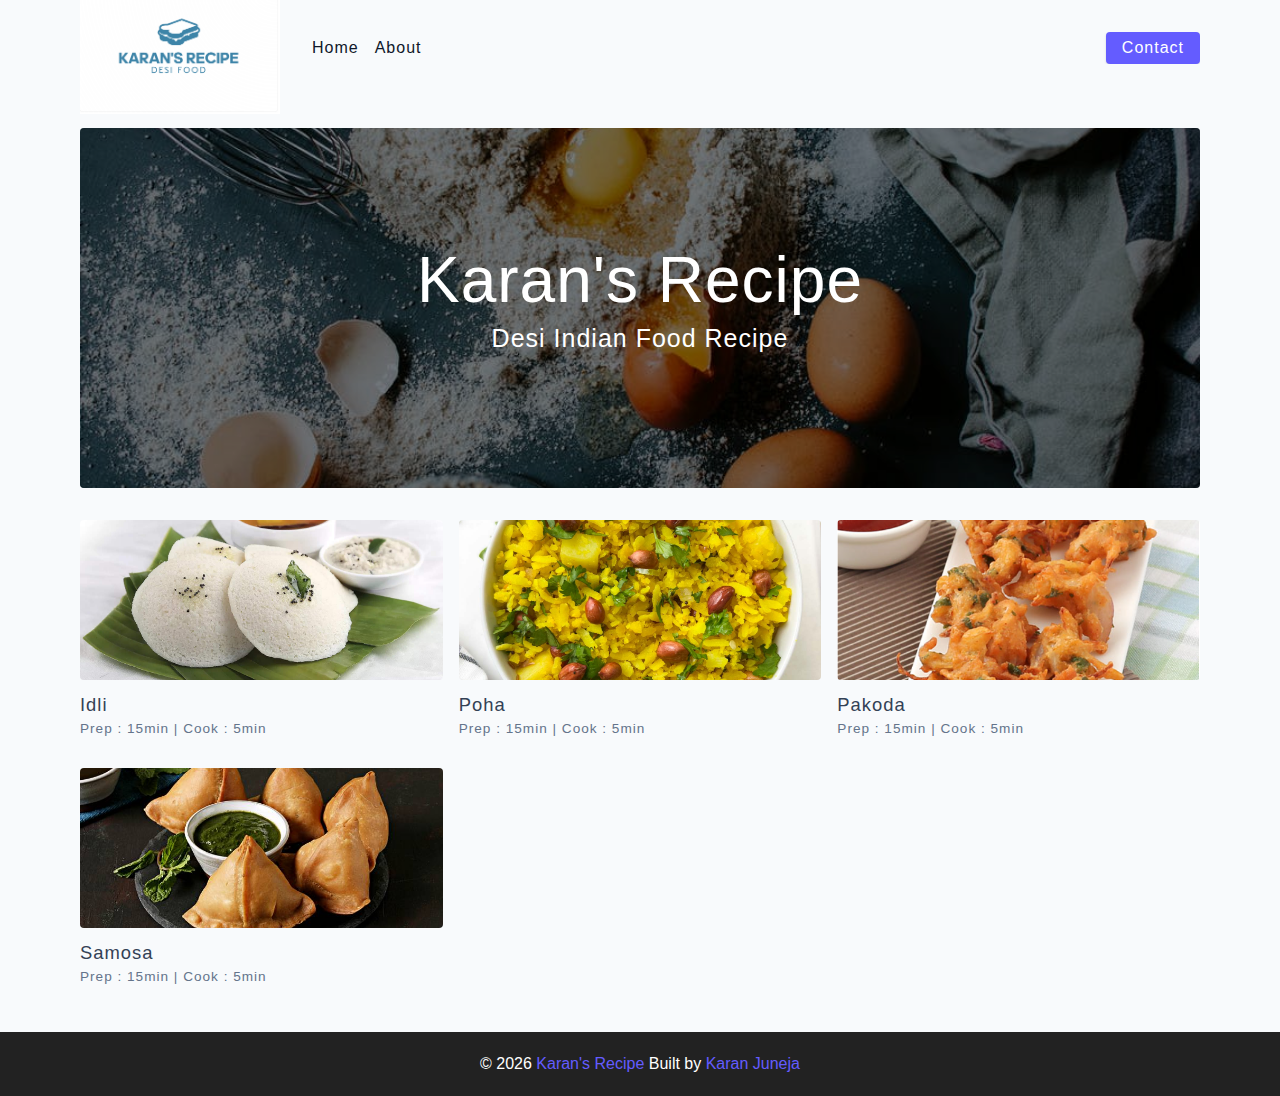
<file: Recipe Website/final/index.html>
<!DOCTYPE html>
<html lang="en">
  <head>
    <meta charset="UTF-8" />
    <meta http-equiv="X-UA-Compatible" content="IE=edge" />
    <meta name="viewport" content="width=device-width, initial-scale=1.0" />
    <title>Karan's Recipe</title>
    <!-- favicon -->
    <link rel="shortcut icon" href="Recipe_logo.png" type="image/x-icon" />
    <!-- normalize -->
    <link rel="stylesheet" href="./css/normalize.css" />
    <!-- font-awesome -->
    <link
      rel="stylesheet"
      href="https://cdnjs.cloudflare.com/ajax/libs/font-awesome/5.14.0/css/all.min.css"
    />
    <!-- main css -->
    <link rel="stylesheet" href="./css/main.css" />
  </head>
  <body>
    <!-- nav  -->
    <nav class="navbar">
      <div class="nav-center">
        <div class="nav-header">
          <a href="index.html" class="nav-logo">
            <img src="Recipe_logo.png" alt="Karan's Recipe" />
          </a>
          <button class="nav-btn btn">
            <i class="fas fa-align-justify"></i>
          </button>
        </div>
        <div class="nav-links">
          <a href="index.html" class="nav-link"> home </a>
          <a href="about.html" class="nav-link"> about </a>
          

          <div class="nav-link contact-link">
            <a href="contact.html" class="btn"> contact </a>
          </div>
        </div>
      </div>
    </nav>
    <!-- end of nav -->
    <!-- main -->
    <main class="page">
      <!-- header -->
      <header class="hero">
        <div class="hero-container">
          <div class="hero-text">
            <h1>Karan's Recipe</h1>
            <h4>Desi Indian Food Recipe</h4>
          </div>
        </div>
      </header>
      <!-- end of header -->
      
        <!-- end of tag container -->
        <!-- recipes list -->
        <div class="recipes-list">
          <!-- single recipe -->
          <a href="single-recipe.html" class="recipe">
            <img
              src="idli_istock.jpg"
              class="img recipe-img"
              alt=""
            />
            <h5>Idli</h5>
            <p>Prep : 15min | Cook : 5min</p>
          </a>
          <!-- end of single recipe -->
          <!-- single recipe -->
          <a href="single-recipe.html" class="recipe">
            <img
              src="poha.jpg"
              class="img recipe-img"
              alt=""
            />
            <h5>Poha</h5>
            <p>Prep : 15min | Cook : 5min</p>
          </a>
          <!-- end of single recipe -->
          <!-- single recipe -->
          <a href="single-recipe.html" class="recipe">
            <img
              src="pakoda.png"
              class="img recipe-img"
              alt=""
            />
            <h5>Pakoda</h5>
            <p>Prep : 15min | Cook : 5min</p>
          </a>
          <!-- end of single recipe -->
          <!-- single recipe -->
          <a href="single-recipe.html" class="recipe">
            <img
              src="samosa-recipe.jpg"
              class="img recipe-img"
              alt=""
            />
            <h5>Samosa</h5>
            <p>Prep : 15min | Cook : 5min</p>
          </a>
          <!-- end of single recipe -->
        </div>
        <!-- end of recipes list -->
      </section>
    </main>
    <!-- end of main -->
    <!-- footer -->
    <footer class="page-footer">
      <p>
        &copy; <span id="date"></span>
        <span class="footer-logo">Karan's Recipe</span> Built by
        <a href="https://www.linkedin.com/in/karan-juneja-47534318a">Karan Juneja</a>
      </p>
    </footer>
    <script src="./js/app.js"></script>
  </body>
</html>
</file>
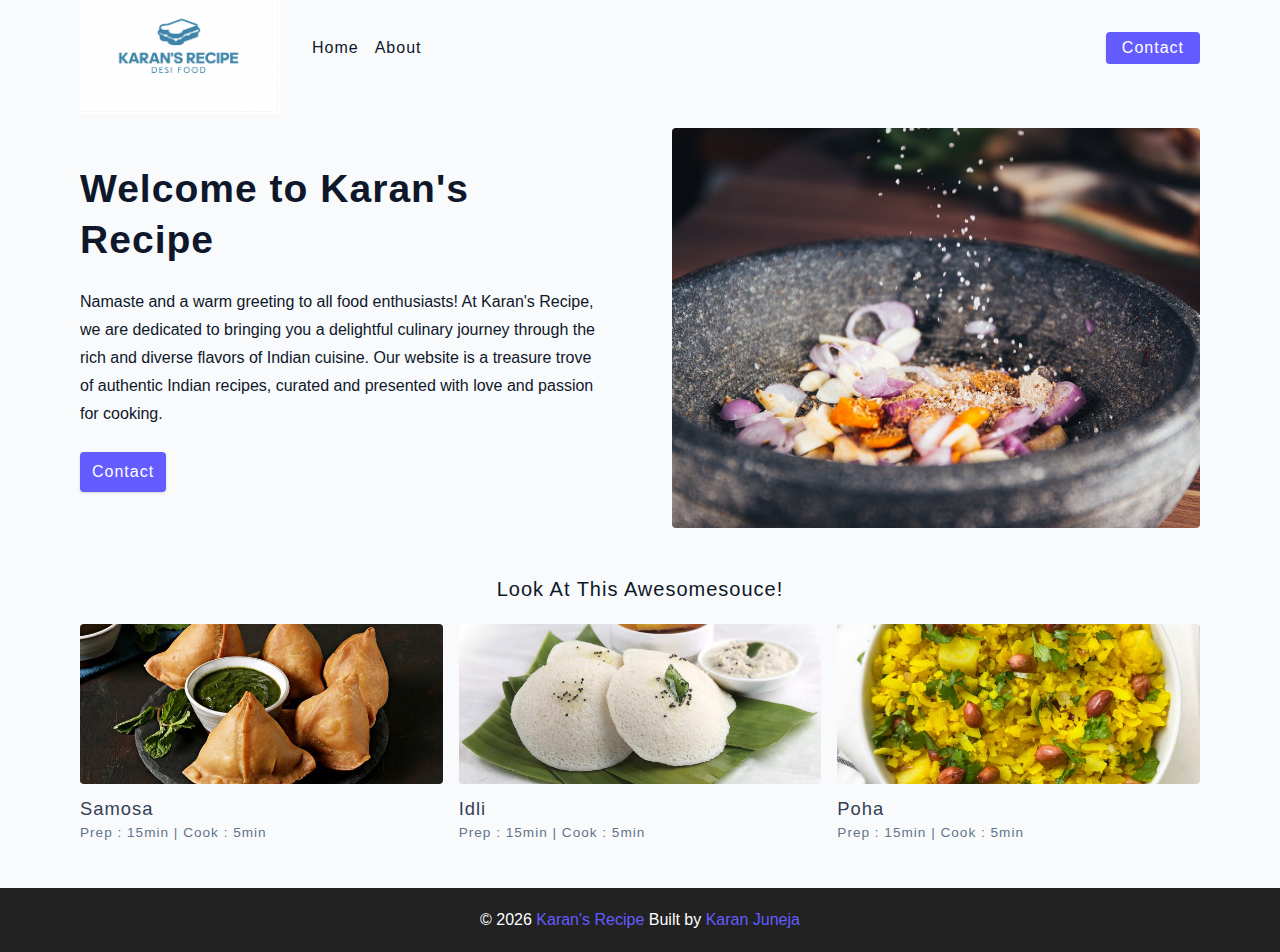
<file: Recipe Website/final/about.html>
<!DOCTYPE html>
<html lang="en">
  <head>
    <meta charset="UTF-8" />
    <meta http-equiv="X-UA-Compatible" content="IE=edge" />
    <meta name="viewport" content="width=device-width, initial-scale=1.0" />
    <title>About || Final</title>
    <!-- favicon -->
    <link rel="shortcut icon" href="Recipe_logo.png" type="image/x-icon" />
    <!-- normalize -->
    <link rel="stylesheet" href="./css/normalize.css" />
    <!-- font-awesome -->
    <link
      rel="stylesheet"
      href="https://cdnjs.cloudflare.com/ajax/libs/font-awesome/5.14.0/css/all.min.css"
    />
    <!-- main css -->
    <link rel="stylesheet" href="./css/main.css" />
  </head>
  <body>
    <!-- nav  -->
    <nav class="navbar">
      <div class="nav-center">
        <div class="nav-header">
          <a href="index.html" class="nav-logo">
            <img src="Recipe_logo.png" alt="Karan's Recipe" />
          </a>
          <button class="nav-btn btn">
            <i class="fas fa-align-justify"></i>
          </button>
        </div>
        <div class="nav-links">
          <a href="index.html" class="nav-link"> home </a>
          <a href="about.html" class="nav-link"> about </a>
        

          <div class="nav-link contact-link">
            <a href="contact.html" class="btn"> contact </a>
          </div>
        </div>
      </div>
    </nav>
    <!-- end of nav -->
    <main class="page">
      <section class="about-page">
        <article>
          <h2>Welcome to Karan's Recipe</h2>
          <p>
            Namaste and a warm greeting to all food enthusiasts! At Karan's Recipe, we are dedicated to bringing you a delightful culinary journey through the rich and diverse flavors of Indian cuisine. Our website is a treasure trove of authentic Indian recipes, curated and presented with love and passion for cooking.
          </p>
          
          <a href="contact.html" class="btn"> contact </a>
        </article>
        <!-- needs fixes -->
        <img
          src="./assets/about.jpeg"
          alt="Person Pouring Salt in Bowl"
          class="img about-img"
        />
      </section>
      <section class="featured-recipes">
        <h5 class="featured-title">Look At This Awesomesouce!</h5>
        <div class="recipes-list">
          <!-- single recipe -->
          <a href="single-recipe.html" class="recipe">
            <img
              src="samosa-recipe.jpg"
              class="img recipe-img"
              alt=""
            />
            <h5>Samosa</h5>
            <p>Prep : 15min | Cook : 5min</p>
          </a>
          <!-- end of single recipe -->
          <!-- single recipe -->
          <a href="single-recipe.html" class="recipe">
            <img
              src="idli_istock.jpg"
              class="img recipe-img"
              alt=""
            />
            <h5>Idli</h5>
            <p>Prep : 15min | Cook : 5min</p>
          </a>
          <!-- end of single recipe -->
          <!-- single recipe -->
          <a href="single-recipe.html" class="recipe">
            <img
              src="poha.jpg"
              class="img recipe-img"
              alt=""
            />
            <h5>Poha</h5>
            <p>Prep : 15min | Cook : 5min</p>
          </a>
          <!-- end of single recipe -->
        </div>
      </section>
    </main>
    <!-- footer -->
    <footer class="page-footer">
      <p>
        &copy; <span id="date"></span>
        <span class="footer-logo">Karan's Recipe</span> Built by
        <a href="https://www.linkedin.com/in/karan-juneja-47534318a">Karan Juneja</a>
      </p>
    </footer>
    <script src="./js/app.js"></script>
  </body>
</html>
</file>
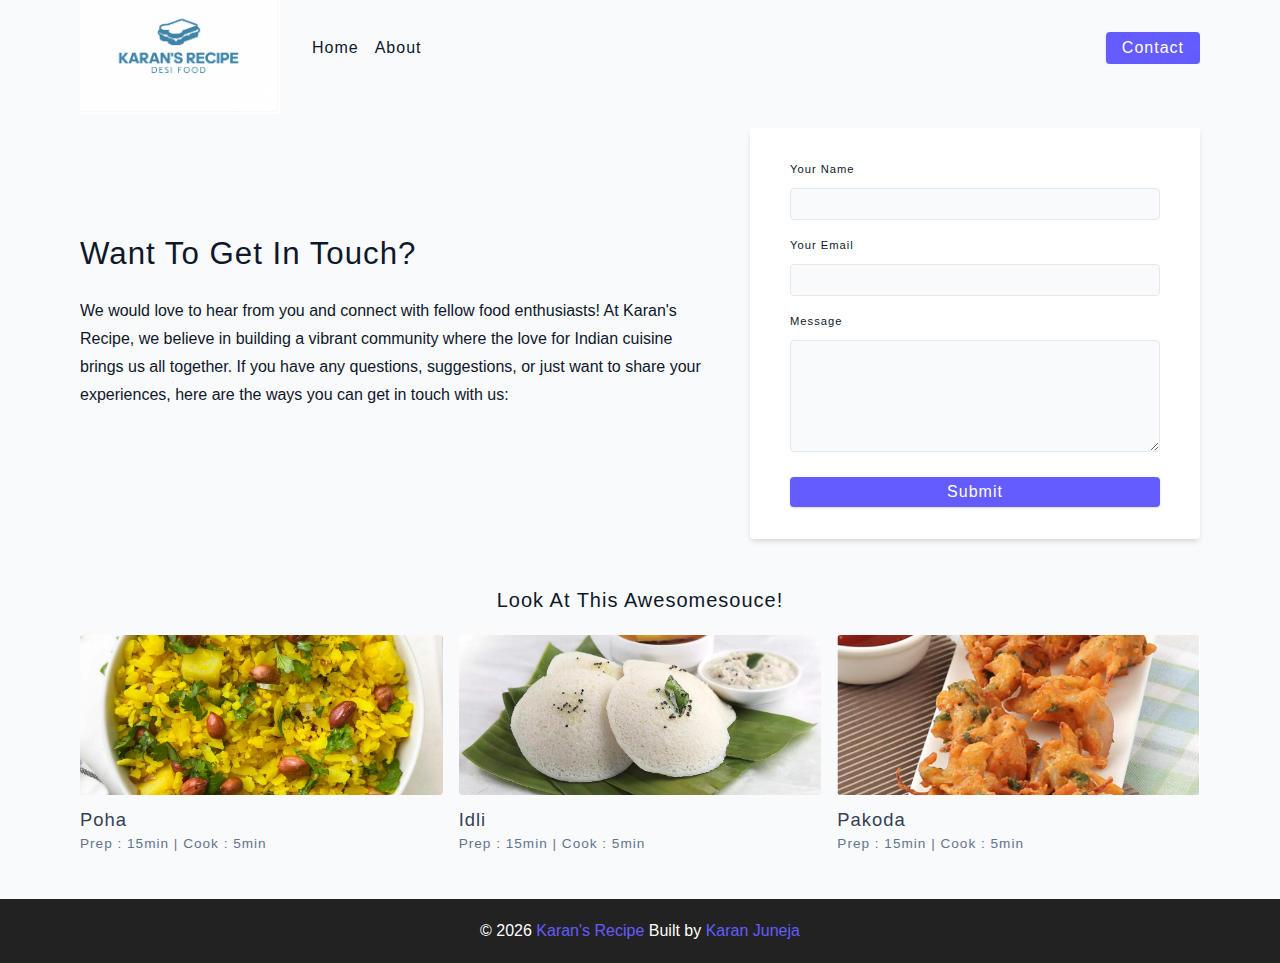
<file: Recipe Website/final/contact.html>
<!DOCTYPE html>
<html lang="en">
  <head>
    <meta charset="UTF-8" />
    <meta http-equiv="X-UA-Compatible" content="IE=edge" />
    <meta name="viewport" content="width=device-width, initial-scale=1.0" />
    <title>Contact || Final</title>
    <!-- favicon -->
    <link rel="shortcut icon" href="Recipe_logo.png" type="image/x-icon" />
    <!-- normalize -->
    <link rel="stylesheet" href="./css/normalize.css" />
    <!-- font-awesome -->
    <link
      rel="stylesheet"
      href="https://cdnjs.cloudflare.com/ajax/libs/font-awesome/5.14.0/css/all.min.css"
    />
    <!-- main css -->
    <link rel="stylesheet" href="./css/main.css" />
  </head>
  <body>
    <!-- nav  -->
    <nav class="navbar">
      <div class="nav-center">
        <div class="nav-header">
          <a href="index.html" class="nav-logo">
            <img src="Recipe_logo.png" alt="Karan's Recipe" />
          </a>
          <button class="nav-btn btn">
            <i class="fas fa-align-justify"></i>
          </button>
        </div>
        <div class="nav-links">
          <a href="index.html" class="nav-link"> home </a>
          <a href="about.html" class="nav-link"> about </a>
          

          <div class="nav-link contact-link">
            <a href="contact.html" class="btn"> contact </a>
          </div>
        </div>
      </div>
    </nav>
    <!-- end of nav -->
    <main class="page">
     <section class="contact-container">
          <article class="contact-info">
            <h3>Want To Get In Touch?</h3>
            <p>
              We would love to hear from you and connect with fellow food enthusiasts! At Karan's Recipe, we believe in building a vibrant community where the love for Indian cuisine brings us all together. If you have any questions, suggestions, or just want to share your experiences, here are the ways you can get in touch with us:
            </p>
            
            
          </article>
          <article>
            <form class="form contact-form">
              <div class="form-row">
                <label html="name" class="form-label">your name</label>
                <input type="text" name="name" id="name" class="form-input" />
              </div>
              <div class="form-row">
                <label html="email" class="form-label">your email</label>
                <input type="text" name="email" id="email" class="form-input" />
              </div>
              <div class="form-row">
                <label html="message" class="form-label">message</label>
                <textarea name="message" id="message" class="form-textarea"></textarea>
              </div>
              <button type="submit" class="btn btn-block">
                submit
              </button>
            </form>
          </article>
        </section>
     <!-- featured recipes -->
       <section class="featured-recipes">
        <h5 class="featured-title">Look At This Awesomesouce!</h5>
        <div class="recipes-list">
          <!-- single recipe -->
          <a href="single-recipe.html" class="recipe">
            <img
              src="poha.jpg"
              class="img recipe-img"
              alt=""
            />
            <h5>Poha</h5>
            <p>Prep : 15min | Cook : 5min</p>
          </a>
          <!-- end of single recipe -->
          <!-- single recipe -->
          <a href="single-recipe.html" class="recipe">
            <img
              src="idli_istock.jpg"
              class="img recipe-img"
              alt=""
            />
            <h5>Idli</h5>
            <p>Prep : 15min | Cook : 5min</p>
          </a>
          <!-- end of single recipe -->
          <!-- single recipe -->
          <a href="single-recipe.html" class="recipe">
            <img
              src="pakoda.png"
              class="img recipe-img"
              alt=""
            />
            <h5>Pakoda</h5>
            <p>Prep : 15min | Cook : 5min</p>
          </a>
          <!-- end of single recipe -->
        </div>
      </section>
    </main>
    <!-- footer -->
    <footer class="page-footer">
      <p>
        &copy; <span id="date"></span>
        <span class="footer-logo">Karan's Recipe</span> Built by
        <a href="https://www.linkedin.com/in/karan-juneja-47534318a">Karan Juneja</a>
      </p>
    </footer>
    <script src="./js/app.js"></script>
  </body>
</html>
</file>
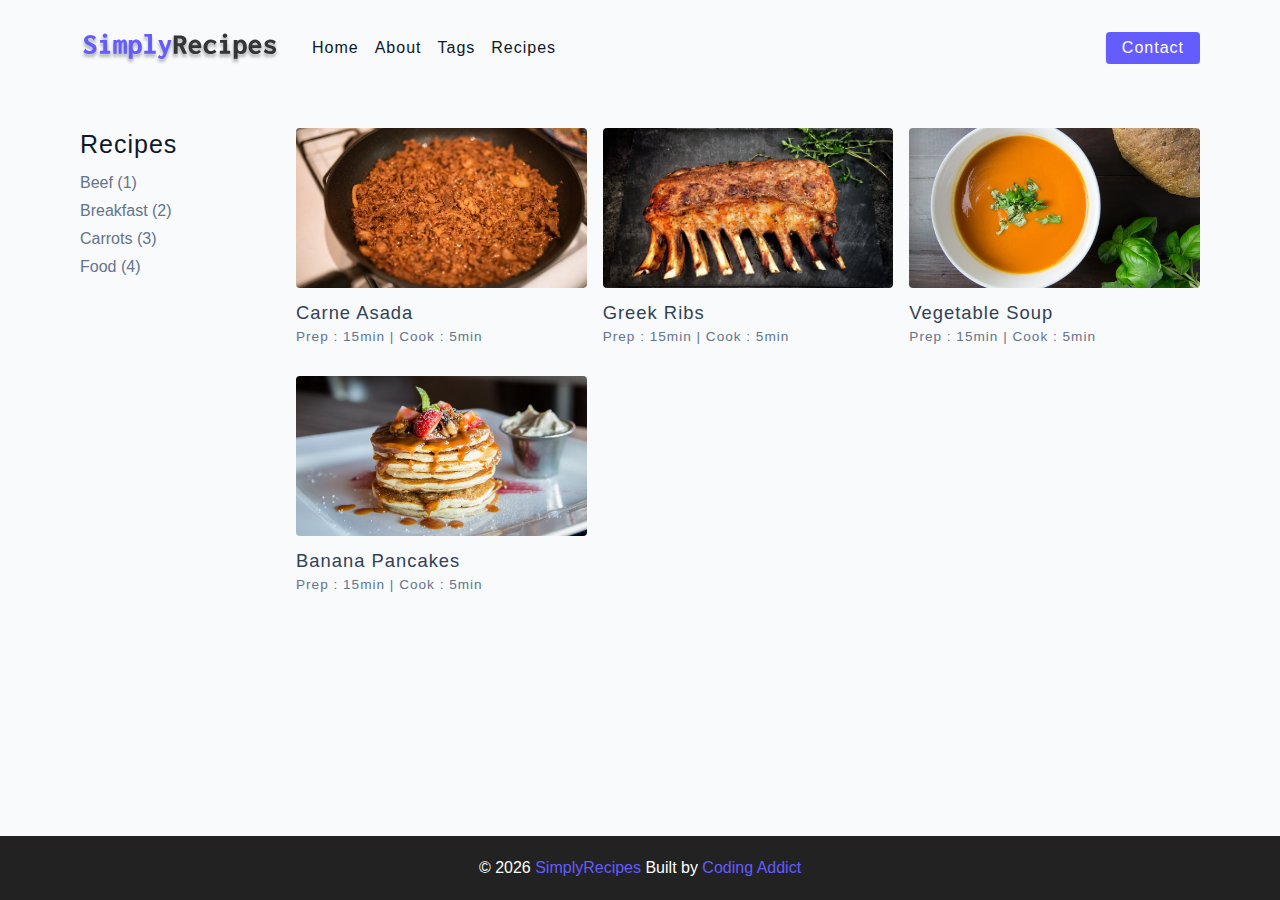
<file: Recipe Website/final/recipes.html>
<!DOCTYPE html>
<html lang="en">
  <head>
    <meta charset="UTF-8" />
    <meta http-equiv="X-UA-Compatible" content="IE=edge" />
    <meta name="viewport" content="width=device-width, initial-scale=1.0" />
    <title>Recipes || Final</title>
    <!-- favicon -->
    <link rel="shortcut icon" href="./assets/favicon.ico" type="image/x-icon" />
    <!-- normalize -->
    <link rel="stylesheet" href="./css/normalize.css" />
    <!-- font-awesome -->
    <link
      rel="stylesheet"
      href="https://cdnjs.cloudflare.com/ajax/libs/font-awesome/5.14.0/css/all.min.css"
    />
    <!-- main css -->
    <link rel="stylesheet" href="./css/main.css" />
  </head>
  <body>
    <!-- nav  -->
    <nav class="navbar">
      <div class="nav-center">
        <div class="nav-header">
          <a href="index.html" class="nav-logo">
            <img src="./assets/logo.svg" alt="simply recipes" />
          </a>
          <button class="nav-btn btn">
            <i class="fas fa-align-justify"></i>
          </button>
        </div>
        <div class="nav-links">
          <a href="index.html" class="nav-link"> home </a>
          <a href="about.html" class="nav-link"> about </a>
          <a href="tags.html" class="nav-link"> tags </a>
          <a href="recipes.html" class="nav-link"> recipes </a>

          <div class="nav-link contact-link">
            <a href="contact.html" class="btn"> contact </a>
          </div>
        </div>
      </div>
    </nav>
    <!-- end of nav -->
    <!-- main -->
    <main class="page">
      <section class="recipes-container">
        <!-- tag container -->
        <div class="tags-container">
          <h4>recipes</h4>
          <div class="tags-list">
            <a href="tag-template.html">Beef (1)</a>
            <a href="tag-template.html">Breakfast (2)</a>
            <a href="tag-template.html">Carrots (3)</a>
            <a href="tag-template.html">Food (4)</a>
          </div>
        </div>
        <!-- end of tag container -->
        <!-- recipes list -->
        <div class="recipes-list">
          <!-- single recipe -->
          <a href="single-recipe.html" class="recipe">
            <img
              src="./assets/recipes/recipe-1.jpeg"
              class="img recipe-img"
              alt=""
            />
            <h5>Carne Asada</h5>
            <p>Prep : 15min | Cook : 5min</p>
          </a>
          <!-- end of single recipe -->
          <!-- single recipe -->
          <a href="single-recipe.html" class="recipe">
            <img
              src="./assets/recipes/recipe-2.jpeg"
              class="img recipe-img"
              alt=""
            />
            <h5>Greek Ribs</h5>
            <p>Prep : 15min | Cook : 5min</p>
          </a>
          <!-- end of single recipe -->
          <!-- single recipe -->
          <a href="single-recipe.html" class="recipe">
            <img
              src="./assets/recipes/recipe-3.jpeg"
              class="img recipe-img"
              alt=""
            />
            <h5>Vegetable Soup</h5>
            <p>Prep : 15min | Cook : 5min</p>
          </a>
          <!-- end of single recipe -->
          <!-- single recipe -->
          <a href="single-recipe.html" class="recipe">
            <img
              src="./assets/recipes/recipe-4.jpeg"
              class="img recipe-img"
              alt=""
            />
            <h5>Banana Pancakes</h5>
            <p>Prep : 15min | Cook : 5min</p>
          </a>
          <!-- end of single recipe -->
        </div>
      </section>
    </main>
    <!-- end of main -->
    <!-- footer -->
    <footer class="page-footer">
      <p>
        &copy; <span id="date"></span>
        <span class="footer-logo">SimplyRecipes</span> Built by
        <a href="https://www.johnsmilga.com/">Coding Addict</a>
      </p>
    </footer>
    <script src="./js/app.js"></script>
  </body>
</html>
</file>
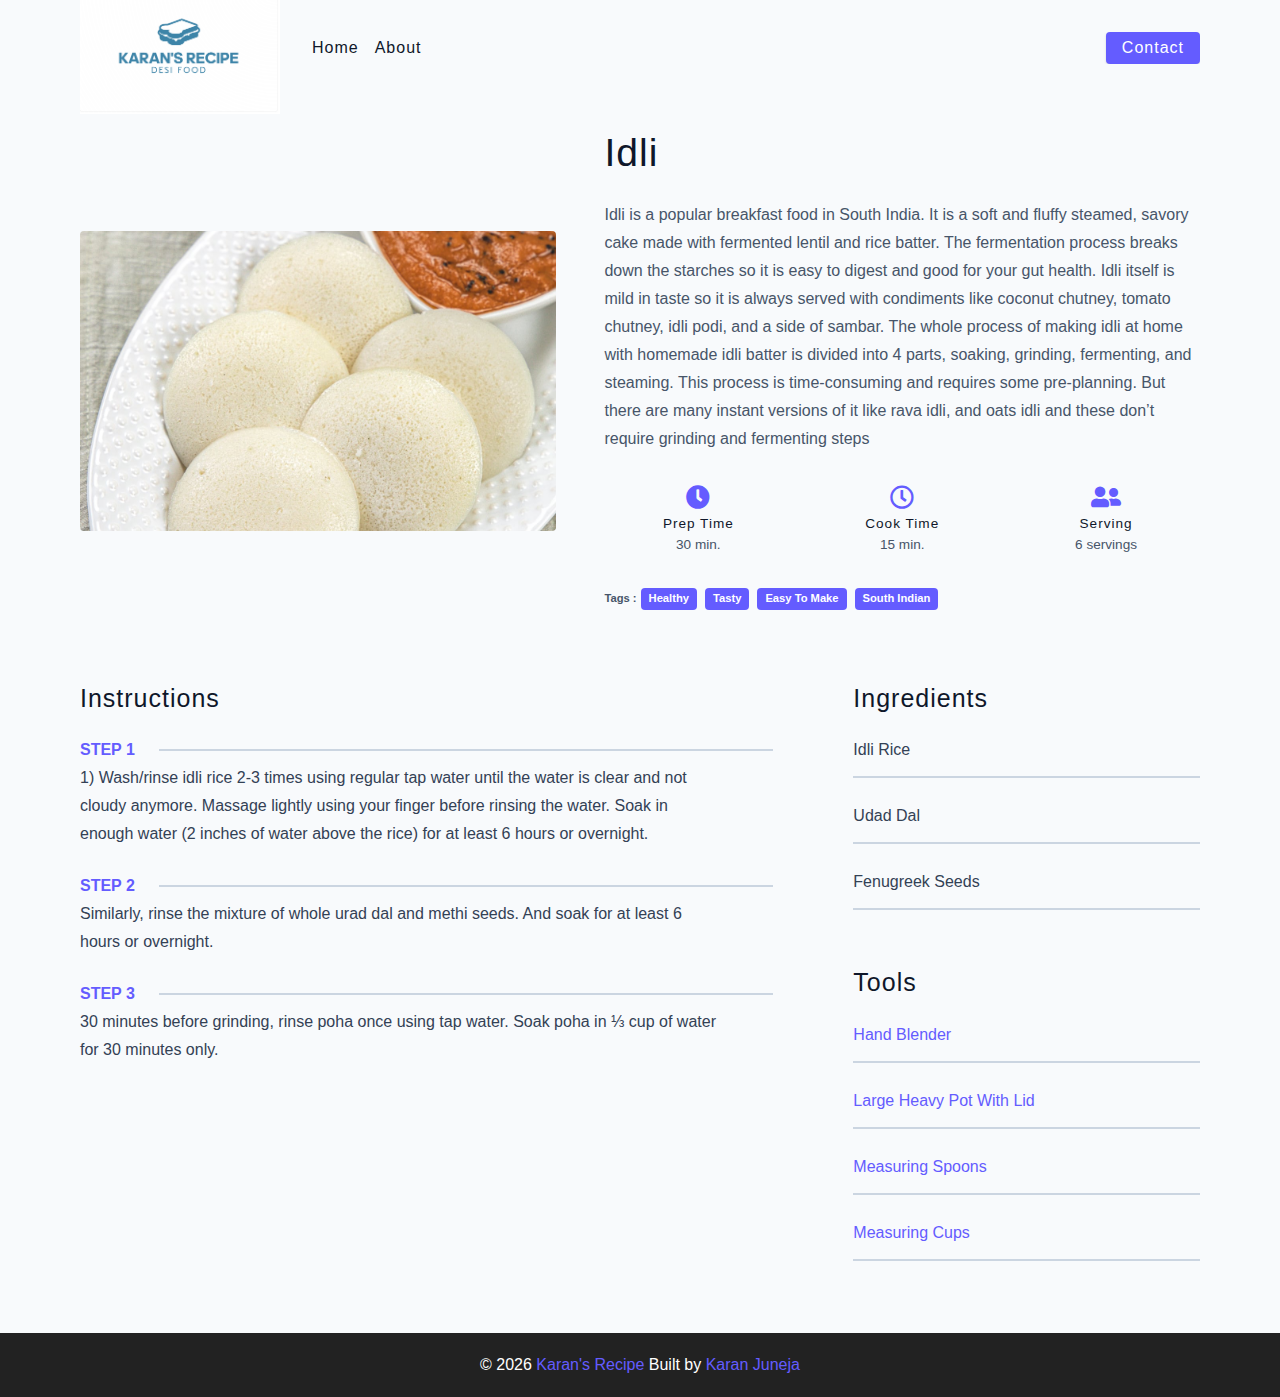
<file: Recipe Website/final/single-recipe.html>
<!DOCTYPE html>
<html lang="en">
  <head>
    <meta charset="UTF-8" />
    <meta http-equiv="X-UA-Compatible" content="IE=edge" />
    <meta name="viewport" content="width=device-width, initial-scale=1.0" />
    <title>Single Recipe || Final</title>
    <!-- favicon -->
    <link rel="shortcut icon" href="Recipe_logo.png" type="image/x-icon" />
    <!-- normalize -->
    <link rel="stylesheet" href="./css/normalize.css" />
    <!-- font-awesome -->
    <link
      rel="stylesheet"
      href="https://cdnjs.cloudflare.com/ajax/libs/font-awesome/5.14.0/css/all.min.css"
    />
    <!-- main css -->
    <link rel="stylesheet" href="./css/main.css" />
  </head>
  <body>
    <!-- nav  -->
    <nav class="navbar">
      <div class="nav-center">
        <div class="nav-header">
          <a href="index.html" class="nav-logo">
            <img src="Recipe_logo.png" alt="Karan's Recipe" />
          </a>
          <button class="nav-btn btn">
            <i class="fas fa-align-justify"></i>
          </button>
        </div>
        <div class="nav-links">
          <a href="index.html" class="nav-link"> home </a>
          <a href="about.html" class="nav-link"> about </a>
       

          <div class="nav-link contact-link">
            <a href="contact.html" class="btn"> contact </a>
          </div>
        </div>
      </div>
    </nav>
    <!-- end of nav -->
    <main class="page">
      <div class="recipe-page">
        <section class="recipe-hero">
          <img
            src="idli-recipe-1-1.jpg"
            class="img recipe-hero-img"
          />
          <article class="recipe-info">
            <h2>Idli</h2>
            <p>
             
              Idli is a popular breakfast food in South India. It is a soft and fluffy steamed, savory cake made with fermented lentil and rice batter. The fermentation process breaks down the starches so it is easy to digest and good for your gut health. 
              
              Idli itself is mild in taste so it is always served with condiments like coconut chutney, tomato chutney, idli podi, and a side of sambar. 
              
              The whole process of making idli at home with homemade idli batter is divided into 4 parts, soaking, grinding, fermenting, and steaming.  
              
              This process is time-consuming and requires some pre-planning. But there are many instant versions of it like rava idli, and oats idli and these don’t require grinding and fermenting steps
            </p>
            <div class="recipe-icons">
              <article>
                <i class="fas fa-clock"></i>
                <h5>prep time</h5>
                <p>30 min.</p>
              </article>
              <article>
                <i class="far fa-clock"></i>
                <h5>cook time</h5>
                <p>15 min.</p>
              </article>
              <article>
                <i class="fas fa-user-friends"></i>
                <h5>serving</h5>
                <p>6 servings</p>
              </article>
            </div>
            <p class="recipe-tags">
              Tags : <a href=>Healthy</a>
              <a href=>Tasty</a>
              <a href=>Easy to Make</a>
              <a href=>South Indian</a>
            </p>
          </article>
        </section>
        <!-- content -->
        <section class="recipe-content">
          <article>
            <h4>instructions</h4>
            <!-- single instruction -->
            <div class="single-instruction">
              <header>
                <p>step 1</p>
                <div></div>
              </header>
              <p>
                1) Wash/rinse idli rice 2-3 times using regular tap water until the water is clear and not cloudy anymore. Massage lightly using your finger before rinsing the water. 

Soak in enough water (2 inches of water above the rice) for at least 6 hours or overnight. 
              </p>
            </div>
            <!-- end of single instruction -->
            <!-- single instruction -->
            <div class="single-instruction">
              <header>
                <p>step 2</p>
                <div></div>
              </header>
              <p>
                Similarly, rinse the mixture of whole urad dal and methi seeds. And soak for at least 6 hours or overnight.
              </p>
            </div>
            <!-- end of single instruction -->
            <!-- single instruction -->
            <div class="single-instruction">
              <header>
                <p>step 3</p>
                <div></div>
              </header>
              <p>
                30 minutes before grinding, rinse poha once using tap water. Soak poha in ⅓ cup of water for 30 minutes only.
              </p>
            </div>
            <!-- end of single instruction -->
          </article>
          <article class="second-column">
            <div>
              <h4>ingredients</h4>
              <p class="single-ingredient">Idli Rice</p>
              <p class="single-ingredient">Udad Dal</p>
              <p class="single-ingredient">Fenugreek Seeds</p>
            </div>
            <div>
              <h4>tools</h4>
              <p class="single-tool">Hand Blender</p>
              <p class="single-tool">Large Heavy Pot With Lid</p>
              <p class="single-tool">Measuring Spoons</p>
              <p class="single-tool">Measuring Cups</p>
            </div>
          </article>
        </section>
      </div>
    </main>
    <!-- footer -->
    <footer class="page-footer">
      <p>
        &copy; <span id="date"></span>
        <span class="footer-logo">Karan's Recipe</span> Built by
        <a href="https://www.linkedin.com/in/karan-juneja-47534318a">Karan Juneja</a>
      </p>
    </footer>
    <script src="./js/app.js"></script>
  </body>
</html>
</file>
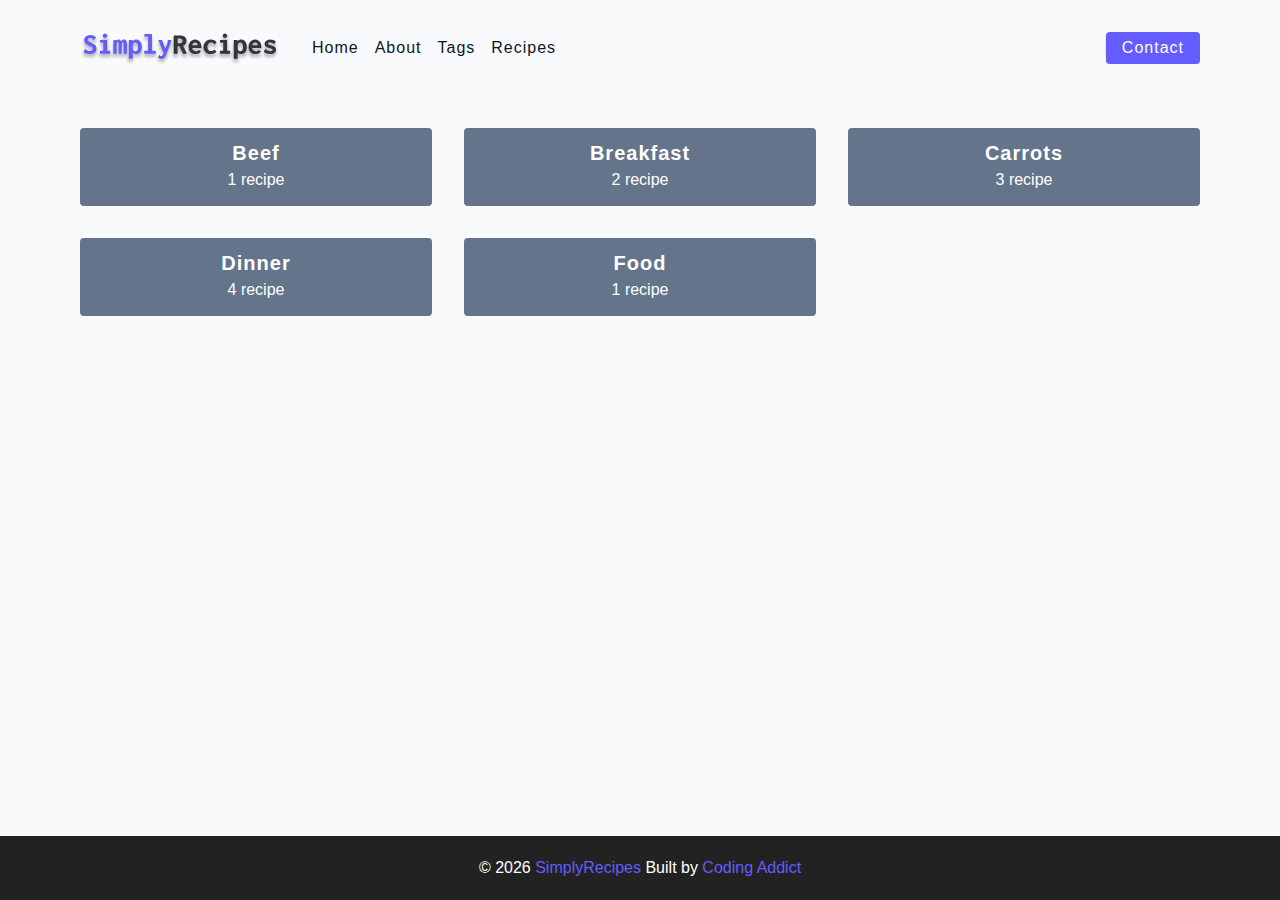
<file: Recipe Website/final/tags.html>
<!DOCTYPE html>
<html lang="en">
  <head>
    <meta charset="UTF-8" />
    <meta http-equiv="X-UA-Compatible" content="IE=edge" />
    <meta name="viewport" content="width=device-width, initial-scale=1.0" />
    <title>Tags || Final</title>
    <!-- favicon -->
    <link rel="shortcut icon" href="./assets/favicon.ico" type="image/x-icon" />
    <!-- normalize -->
    <link rel="stylesheet" href="./css/normalize.css" />
    <!-- font-awesome -->
    <link
      rel="stylesheet"
      href="https://cdnjs.cloudflare.com/ajax/libs/font-awesome/5.14.0/css/all.min.css"
    />
    <!-- main css -->
    <link rel="stylesheet" href="./css/main.css" />
  </head>
  <body>
    <!-- nav  -->
    <nav class="navbar">
      <div class="nav-center">
        <div class="nav-header">
          <a href="index.html" class="nav-logo">
            <img src="./assets/logo.svg" alt="simply recipes" />
          </a>
          <button class="nav-btn btn">
            <i class="fas fa-align-justify"></i>
          </button>
        </div>
        <div class="nav-links">
          <a href="index.html" class="nav-link"> home </a>
          <a href="about.html" class="nav-link"> about </a>
          <a href="tags.html" class="nav-link"> tags </a>
          <a href="recipes.html" class="nav-link"> recipes </a>

          <div class="nav-link contact-link">
            <a href="contact.html" class="btn"> contact </a>
          </div>
        </div>
      </div>
    </nav>
    <!-- end of nav -->
    <main class="page">
         <section class="tags-wrapper">
          <!-- single tag -->
              <a href="tag-template.html" class="tag">
                <h5>beef</h5>
                <p>1 recipe</p>
              </a>
            <!-- end of single tag -->
          <!-- single tag -->
              <a href="tag-template.html" class="tag">
                <h5>breakfast</h5>
                <p>2 recipe</p>
              </a>
            <!-- end of single tag -->
          <!-- single tag -->
              <a href="tag-template.html" class="tag">
                <h5>carrots</h5>
                <p>3 recipe</p>
              </a>
            <!-- end of single tag -->
          <!-- single tag -->
              <a href="tag-template.html" class="tag">
                <h5>dinner</h5>
                <p>4 recipe</p>
              </a>
            <!-- end of single tag -->
          <!-- single tag -->
              <a href="tag-template.html" class="tag">
                <h5>food</h5>
                <p>1 recipe</p>
              </a>
            <!-- end of single tag -->
        </section>
    </main>
    <!-- footer -->
    <footer class="page-footer">
      <p>
        &copy; <span id="date"></span>
        <span class="footer-logo">SimplyRecipes</span> Built by
        <a href="https://www.johnsmilga.com/">Coding Addict</a>
      </p>
    </footer>
    <script src="./js/app.js"></script>
  </body>
</html>
</file>
<file: Recipe Website/final/css/main.css>
*,
::after,
::before {
  box-sizing: border-box;
}
/* fonts */

@import url('https://fonts.googleapis.com/css2?family=Roboto:wght@400;500;600&family=Montserrat&display=swap');
html {
  font-size: 100%;
} /*16px*/

:root {
  /* colors */
  --primary-100: #e2e0ff;
  --primary-200: #c1beff;
  --primary-300: #a29dff;
  --primary-400: #837dff;
  --primary-500: #645cff;
  --primary-600: #504acc;
  --primary-700: #3c3799;
  --primary-800: #282566;
  --primary-900: #141233;

  /* grey */
  --grey-50: #f8fafc;
  --grey-100: #f1f5f9;
  --grey-200: #e2e8f0;
  --grey-300: #cbd5e1;
  --grey-400: #94a3b8;
  --grey-500: #64748b;
  --grey-600: #475569;
  --grey-700: #334155;
  --grey-800: #1e293b;
  --grey-900: #0f172a;
  /* rest of the colors */
  --black: #222;
  --white: #fff;
  --red-light: #f8d7da;
  --red-dark: #842029;
  --green-light: #d1e7dd;
  --green-dark: #0f5132;

  /* fonts  */
  --headingFont: 'Roboto', sans-serif;
  --bodyFont: 'Nunito', sans-serif;
  --smallText: 0.7em;
  /* rest of the vars */
  --backgroundColor: var(--grey-50);
  --textColor: var(--grey-900);
  --borderRadius: 0.25rem;
  --letterSpacing: 1px;
  --transition: 0.3s ease-in-out all;
  --max-width: 1120px;
  --fixed-width: 600px;

  /* box shadow*/
  --shadow-1: 0 1px 3px 0 rgba(0, 0, 0, 0.1), 0 1px 2px 0 rgba(0, 0, 0, 0.06);
  --shadow-2: 0 4px 6px -1px rgba(0, 0, 0, 0.1),
    0 2px 4px -1px rgba(0, 0, 0, 0.06);
  --shadow-3: 0 10px 15px -3px rgba(0, 0, 0, 0.1),
    0 4px 6px -2px rgba(0, 0, 0, 0.05);
  --shadow-4: 0 20px 25px -5px rgba(0, 0, 0, 0.1),
    0 10px 10px -5px rgba(0, 0, 0, 0.04);
}

body {
  background: var(--backgroundColor);
  font-family: var(--bodyFont);
  font-weight: 400;
  line-height: 1.75;
  color: var(--textColor);
}

p {
  margin-top: 0;
  margin-bottom: 1.5rem;
  max-width: 40em;
}

h1,
h2,
h3,
h4,
h5 {
  margin: 0;
  margin-bottom: 1.38rem;
  font-family: var(--headingFont);
  font-weight: 400;
  line-height: 1.3;
  text-transform: capitalize;
  letter-spacing: var(--letterSpacing);
}

h1 {
  margin-top: 0;
  font-size: 3.052rem;
}

h2 {
  font-size: 2.441rem;
}

h3 {
  font-size: 1.953rem;
}

h4 {
  font-size: 1.563rem;
}

h5 {
  font-size: 1.25rem;
}

small,
.text-small {
  font-size: var(--smallText);
}

a {
  text-decoration: none;
}
ul {
  list-style-type: none;
  padding: 0;
}

.img {
  width: 100%;
  display: block;
  object-fit: cover;
}
/* buttons */

.btn {
  cursor: pointer;
  color: var(--white);
  background: var(--primary-500);
  border: transparent;
  border-radius: var(--borderRadius);
  letter-spacing: var(--letterSpacing);
  padding: 0.375rem 0.75rem;
  box-shadow: var(--shadow-1);
  transition: var(--transtion);
  text-transform: capitalize;
  display: inline-block;
}
.btn:hover {
  background: var(--primary-700);
  box-shadow: var(--shadow-3);
}
.btn-hipster {
  color: var(--primary-500);
  background: var(--primary-200);
}
.btn-hipster:hover {
  color: var(--primary-200);
  background: var(--primary-700);
}
.btn-block {
  width: 100%;
}

/* alerts */
.alert {
  padding: 0.375rem 0.75rem;
  margin-bottom: 1rem;
  border-color: transparent;
  border-radius: var(--borderRadius);
}

.alert-danger {
  color: var(--red-dark);
  background: var(--red-light);
}
.alert-success {
  color: var(--green-dark);
  background: var(--green-light);
}
/* form */

.form {
  width: 90vw;
  max-width: var(--fixed-width);
  background: var(--white);
  border-radius: var(--borderRadius);
  box-shadow: var(--shadow-2);
  padding: 2rem 2.5rem;
  margin: 3rem auto;
}
.form-label {
  display: block;
  font-size: var(--smallText);
  margin-bottom: 0.5rem;
  text-transform: capitalize;
  letter-spacing: var(--letterSpacing);
}
.form-input,
.form-textarea {
  width: 100%;
  padding: 0.375rem 0.75rem;
  border-radius: var(--borderRadius);
  background: var(--backgroundColor);
  border: 1px solid var(--grey-200);
}

.form-row {
  margin-bottom: 1rem;
}

.form-textarea {
  height: 7rem;
}
::placeholder {
  font-family: inherit;
  color: var(--grey-400);
}
.form-alert {
  color: var(--red-dark);
  letter-spacing: var(--letterSpacing);
  text-transform: capitalize;
}
/* alert */

@keyframes spinner {
  to {
    transform: rotate(360deg);
  }
}

.loading {
  width: 6rem;
  height: 6rem;
  border: 5px solid var(--grey-400);
  border-radius: 50%;
  border-top-color: var(--primary-500);
  animation: spinner 0.6s linear infinite;
}
.loading {
  margin: 0 auto;
}
/* title */

.title {
  text-align: center;
}

.title-underline {
  background: var(--primary-500);
  width: 7rem;
  height: 0.25rem;
  margin: 0 auto;
  margin-top: -1rem;
}

/*
=============== 
Navbar
===============
*/

.navbar {
  display: flex;
  align-items: center;
  justify-content: center;
}
.nav-center {
  width: 90vw;
  max-width: var(--max-width);
}
.nav-header {
  height: 6rem;
  display: flex;
  justify-content: space-between;
  align-items: center;
}
.nav-header img {
  width: 200px;
}
.nav-logo {
  display: flex;
  align-items: flex-end;
}

.nav-btn {
  padding: 0.15rem 0.75rem;
}
.nav-btn i {
  font-size: 1.25rem;
}
.nav-links {
  height: 0;
  overflow: hidden;
  display: flex;
  flex-direction: column;
  transition: var(--transition);
}
.show-links {
  height: 23.9375rem;
}

.nav-link {
  display: block;
  text-align: center;
  font-size: 1.25rem;
  text-transform: capitalize;
  color: var(--grey-900);
  letter-spacing: var(--letterSpacing);
  padding: 1rem 0;
  border-top: 1px solid var(--grey-500);
  transition: var(--transition);
}
.nav-link:hover {
  color: var(--primary-500);
}

.contact-link a {
  padding: 0.15rem 1rem;
}

@media screen and (min-width: 992px) {
  .navbar {
    height: 6rem;
  }
  .nav-center {
    display: flex;
    align-items: center;
  }
  .nav-header {
    padding: 0;
    margin-right: 2rem;
    height: auto;
  }

  .nav-btn {
    display: none;
  }
  .nav-links {
    height: auto !important;
    flex-direction: row;
    align-items: center;
    width: 100%;
  }
  .nav-link {
    padding: 0;
    border-top: none;
    margin-right: 1rem;
    font-size: 1rem;
  }
  .contact-link {
    margin-right: 0;
    margin-left: auto;
  }
}
/*
=============== 
Page
===============
*/

.page {
  width: 90vw;
  max-width: var(--max-width);
  margin: 0 auto;
}
.page {
  padding-top: 2rem;
  min-height: calc(100vh - (6rem + 4rem));
}
/*
=============== 
Footer
===============
*/

.page-footer {
  text-align: center;
  height: 4rem;
  display: flex;
  align-items: center;
  justify-content: center;
  background: var(--black);
  color: var(--white);
}
.page-footer h5 {
  margin-top: 0;
  margin-bottom: 0;
}
.page-footer p {
  margin-bottom: 0;
}
.page-footer .footer-logo,
.page-footer a {
  color: var(--primary-500);
}
/*
=============== 
Hero
===============
*/

.hero {
  height: 40vh;
  position: relative;
  margin-bottom: 2rem;
  background: url('../assets/main.jpeg') center/cover no-repeat;
  border-radius: var(--borderRadius);
}
.hero-container {
  position: absolute;
  top: 0;
  left: 0;
  width: 100%;
  height: 100%;
  display: flex;
  align-items: center;
  justify-content: center;
  background: rgba(0, 0, 0, 0.4);
  border-radius: var(--borderRadius);
}
.hero-text {
  color: var(--white);
  text-align: center;
}

@media only screen and (min-width: 768px) {
  .hero-text h1 {
    font-size: 4rem;
    margin-bottom: 0;
  }
}

/*
=============== 
Recipes 
===============
*/

.recipes-container {
  display: grid;
  gap: 2rem 1rem;
}

.recipes-list {
  display: grid;
  gap: 2rem 1rem;
  padding-bottom: 3rem;
}
.tags-container {
  order: 1;
  display: flex;
  flex-direction: column;
  padding-bottom: 3rem;
  /* background: blue; */
}
.tags-container h4 {
  margin-bottom: 0.5rem;
  font-weight: 500;
}
.tags-list {
  display: grid;
  grid-template-columns: 1fr 1fr 1fr;
}
.tags-list a {
  text-transform: capitalize;
  display: block;
  color: var(--grey-500);
  transition: var(--transition);
}
.tags-list a:hover {
  color: var(--primary-500);
}
.recipe {
  display: block;
}
.recipe-img {
  height: 15rem;
  border-radius: var(--borderRadius);
  margin-bottom: 1rem;
}
.recipe h5 {
  margin-bottom: 0;
  margin-top: 0.25rem;
  line-height: 1;
  color: var(--grey-700);
}
.recipe p {
  margin-bottom: 0;
  line-height: 1;
  color: var(--grey-500);
  margin-top: 0.5rem;
  letter-spacing: var(--letterSpacing);
}
@media screen and (min-width: 576px) {
  .recipes-list {
    grid-template-columns: 1fr 1fr;
  }
  .recipe-img {
    height: 10rem;
  }
}

@media screen and (min-width: 992px) {
  .recipes-container {
    grid-template-columns: 200px 1fr;
    gap: 1rem;
  }
  .recipes-list {
    grid-template-columns: 1fr 1fr;
  }

  .recipe p {
    font-size: 0.85rem;
  }
  .tags-container {
    order: 0;
    /* background: blue; */
  }
  .tags-list {
    display: grid;
    grid-template-columns: 1fr;
  }
}

@media screen and (min-width: 1200px) {
  .recipe h5 {
    font-size: 1.15rem;
  }
  .recipes-list {
    grid-template-columns: 1fr 1fr 1fr;
  }
}
/*
=============== 
Error
===============
*/
.error-page {
  text-align: center;
  padding-top: 5rem;
}
.error-page h1 {
  font-size: 9rem;
}
/*
=============== 
About Page
===============
*/

.about-page h2 {
  text-transform: none;
  font-weight: bold;
}
.about-page {
  display: grid;
  gap: 2rem 4rem;
  padding-bottom: 3rem;
}
.about-img {
  border-radius: var(--borderRadius);
  height: 300px;
}

@media screen and (min-width: 992px) {
  .about-page {
    grid-template-columns: 1fr 1fr;
    grid-template-rows: 400px;
    align-items: center;
  }
  .about-img {
    height: 100%;
  }
}

.featured-title {
  text-align: center;
}
/*
=============== 
Contact Page
===============
*/
.contact-form {
  width: 100%;
  margin: 0;
}
.contact-container {
  display: grid;
  gap: 2rem 3rem;
  padding-bottom: 3rem;
}
@media screen and (min-width: 992px) {
  .contact-container {
    grid-template-columns: 1fr 450px;
    align-items: center;
  }
}

/*
=============== 
Tags Page
===============
*/

.tags-wrapper {
  display: grid;
  gap: 2rem;
  padding-bottom: 3rem;
}
.tag {
  background: var(--grey-500);
  border-radius: var(--borderRadius);
  text-align: center;
  color: var(--white);
  transition: var(--transition);
  padding: 0.75rem 0;
}
.tag:hover {
  background: var(--primary-500);
}
.tag h5,
.tag p {
  margin-bottom: 0;
}
.tag h5 {
  font-weight: 600;
}
@media screen and (min-width: 576px) {
  .tags-wrapper {
    grid-template-columns: 1fr 1fr;
  }
}
@media screen and (min-width: 992px) {
  .tags-wrapper {
    grid-template-columns: 1fr 1fr 1fr;
  }
}

/*
=============== 
Recipe Template
===============
*/

.recipe-hero {
  display: grid;
  gap: 3rem;
}

.recipe-hero-img {
  height: 300px;
  border-radius: var(--borderRadius);
}
.recipe-info p {
  color: var(--grey-600);
}
.recipe-icons {
  display: grid;
  grid-template-columns: repeat(3, 1fr);
  gap: 1rem;
  margin: 2rem 0;
  text-align: center;
}
.recipe-icons i {
  font-size: 1.5rem;
  color: var(--primary-500);
}
.recipe-icons h5,
.recipe-icons p {
  margin-bottom: 0;
  font-size: 0.85em;
}

.recipe-icons p {
  color: var(--grey-600);
}
.recipe-tags {
  display: flex;
  align-items: center;
  flex-wrap: wrap;
  font-size: 0.7em;
  font-weight: 600;
}
.recipe-tags a {
  background: var(--primary-500);
  border-radius: var(--borderRadius);
  color: var(--white);
  padding: 0.05rem 0.5rem;
  margin: 0 0.25rem;
  text-transform: capitalize;
}
@media screen and (min-width: 992px) {
  .recipe-hero {
    grid-template-columns: 4fr 5fr;
    align-items: center;
  }
}
.recipe-content {
  padding: 3rem 0;
  display: grid;
  gap: 2rem 5rem;
}
@media screen and (min-width: 992px) {
  .recipe-content {
    grid-template-columns: 2fr 1fr;
  }
}
.single-instruction header {
  display: grid;
  grid-template-columns: auto 1fr;
  gap: 1.5rem;
  align-items: center;
}
.single-instruction header p {
  text-transform: uppercase;
  font-weight: 600;
  color: var(--primary-500);
  margin-bottom: 0;
}
.single-instruction > p {
  color: var(--grey-700);
}

.single-instruction header div {
  height: 2px;
  background: var(--grey-300);
}

.second-column {
  display: grid;
  row-gap: 2rem;
}

.single-ingredient {
  border-bottom: 2px solid var(--grey-300);
  padding-bottom: 0.75rem;
  color: var(--grey-700);
}
.single-tool {
  border-bottom: 2px solid var(--grey-300);
  padding-bottom: 0.75rem;
  color: var(--primary-500);
  text-transform: capitalize;
}
</file>
